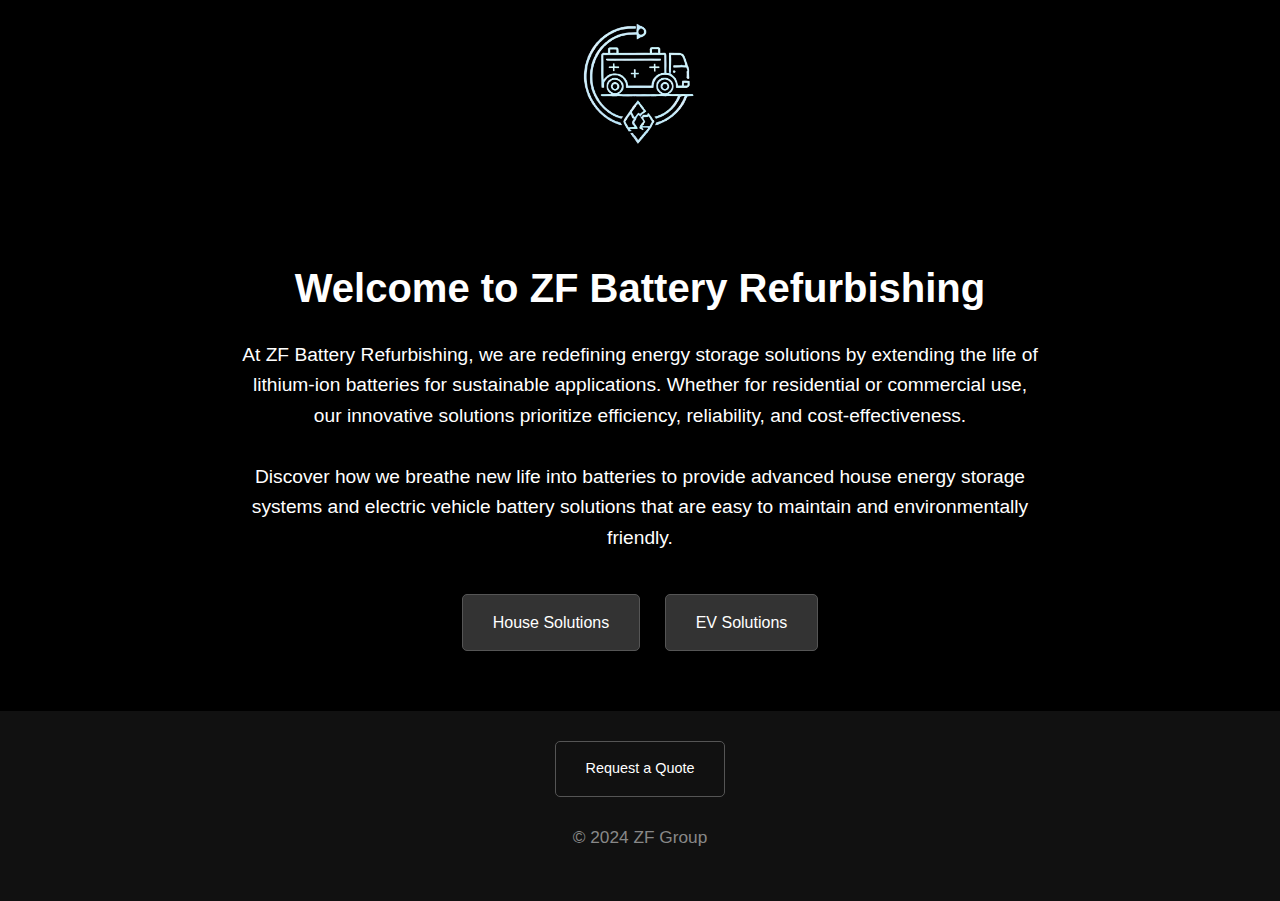
<file: index.html>
<!DOCTYPE html>
<html lang="en">
<head>
    <meta charset="UTF-8">
    <meta name="viewport" content="width=device-width, initial-scale=1.0">
    <title>ZF Battery Refurbishing</title>
    <link rel="stylesheet" href="css/style.css">
</head>
<body>
    <header>
        <img src="images/logo.png" alt="ZF Logo" class="logo">
    </header>
    <main>
        <h1>Welcome to ZF Battery Refurbishing</h1>
        <p>
            At ZF Battery Refurbishing, we are redefining energy storage solutions by extending the life of lithium-ion batteries for sustainable applications. 
            Whether for residential or commercial use, our innovative solutions prioritize efficiency, reliability, and cost-effectiveness.
        </p>
        <p>
            Discover how we breathe new life into batteries to provide advanced house energy storage systems and electric vehicle battery solutions that are easy to maintain and environmentally friendly.
        </p>
        <div class="links">
            <a href="house.html" class="button">House Solutions</a>
            <a href="ev.html" class="button">EV Solutions</a>
        </div>
    </main>
    <footer>
        <a href="#request-quote" class="button secondary">Request a Quote</a>
        <p>© 2024 ZF Group</p>
    </footer>
</body>
</html>
</file>
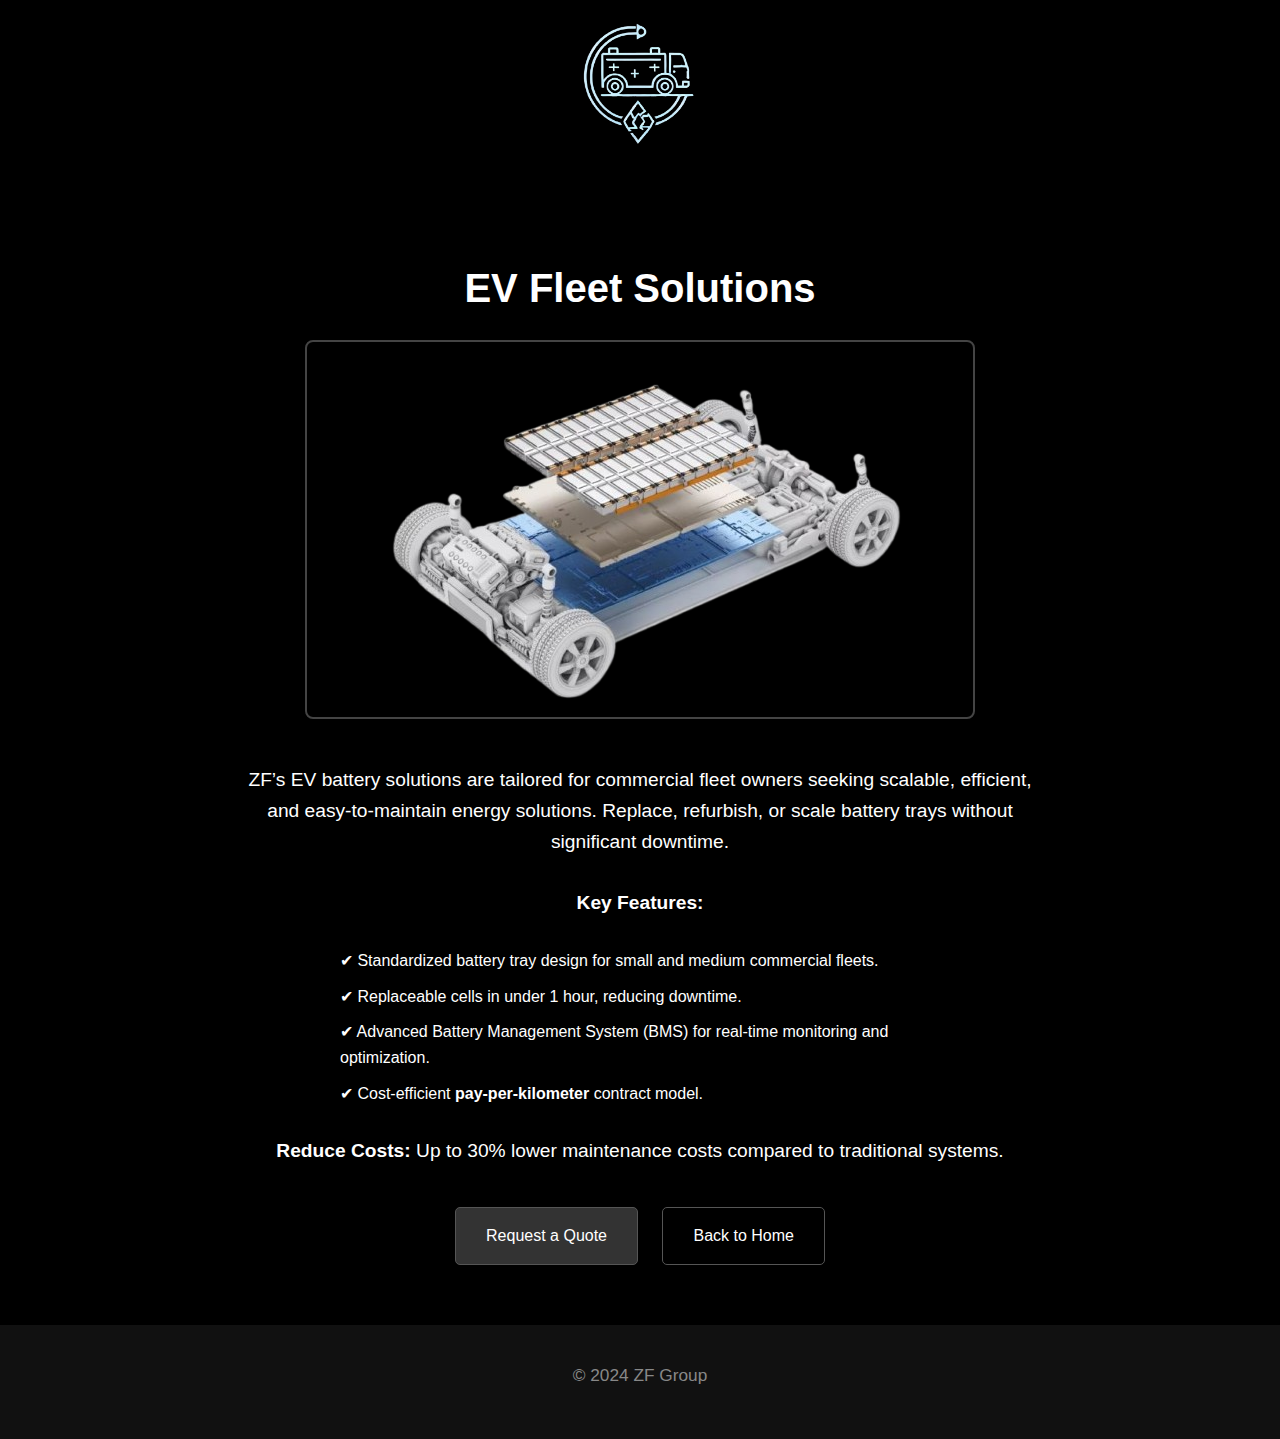
<file: ev.html>
<!DOCTYPE html>
<html lang="en">
<head>
    <meta charset="UTF-8">
    <meta name="viewport" content="width=device-width, initial-scale=1.0">
    <title>EV Fleet Solutions - ZF Battery Refurbishing</title>
    <link rel="stylesheet" href="css/style.css">
</head>
<body>
    <header>
        <img src="images/logo.png" alt="ZF Logo" class="logo">
    </header>
    <main>
        <h1>EV Fleet Solutions</h1>
        <img src="images/ev-battery.png" alt="EV Battery Tray" class="image">
        <p>ZF’s EV battery solutions are tailored for commercial fleet owners seeking scalable, efficient, and easy-to-maintain energy solutions. Replace, refurbish, or scale battery trays without significant downtime.</p>
        <p><strong>Key Features:</strong></p>
        <ul>
            <li>✔ Standardized battery tray design for small and medium commercial fleets.</li>
            <li>✔ Replaceable cells in under 1 hour, reducing downtime.</li>
            <li>✔ Advanced Battery Management System (BMS) for real-time monitoring and optimization.</li>
            <li>✔ Cost-efficient <strong>pay-per-kilometer</strong> contract model.</li>
        </ul>
        <p><strong>Reduce Costs:</strong> Up to 30% lower maintenance costs compared to traditional systems.</p>
        <a href="#request-quote" class="button">Request a Quote</a>
        <a href="index.html" class="button secondary">Back to Home</a>
    </main>
    <footer>
        <p>© 2024 ZF Group</p>
    </footer>
</body>
</html>
</file>
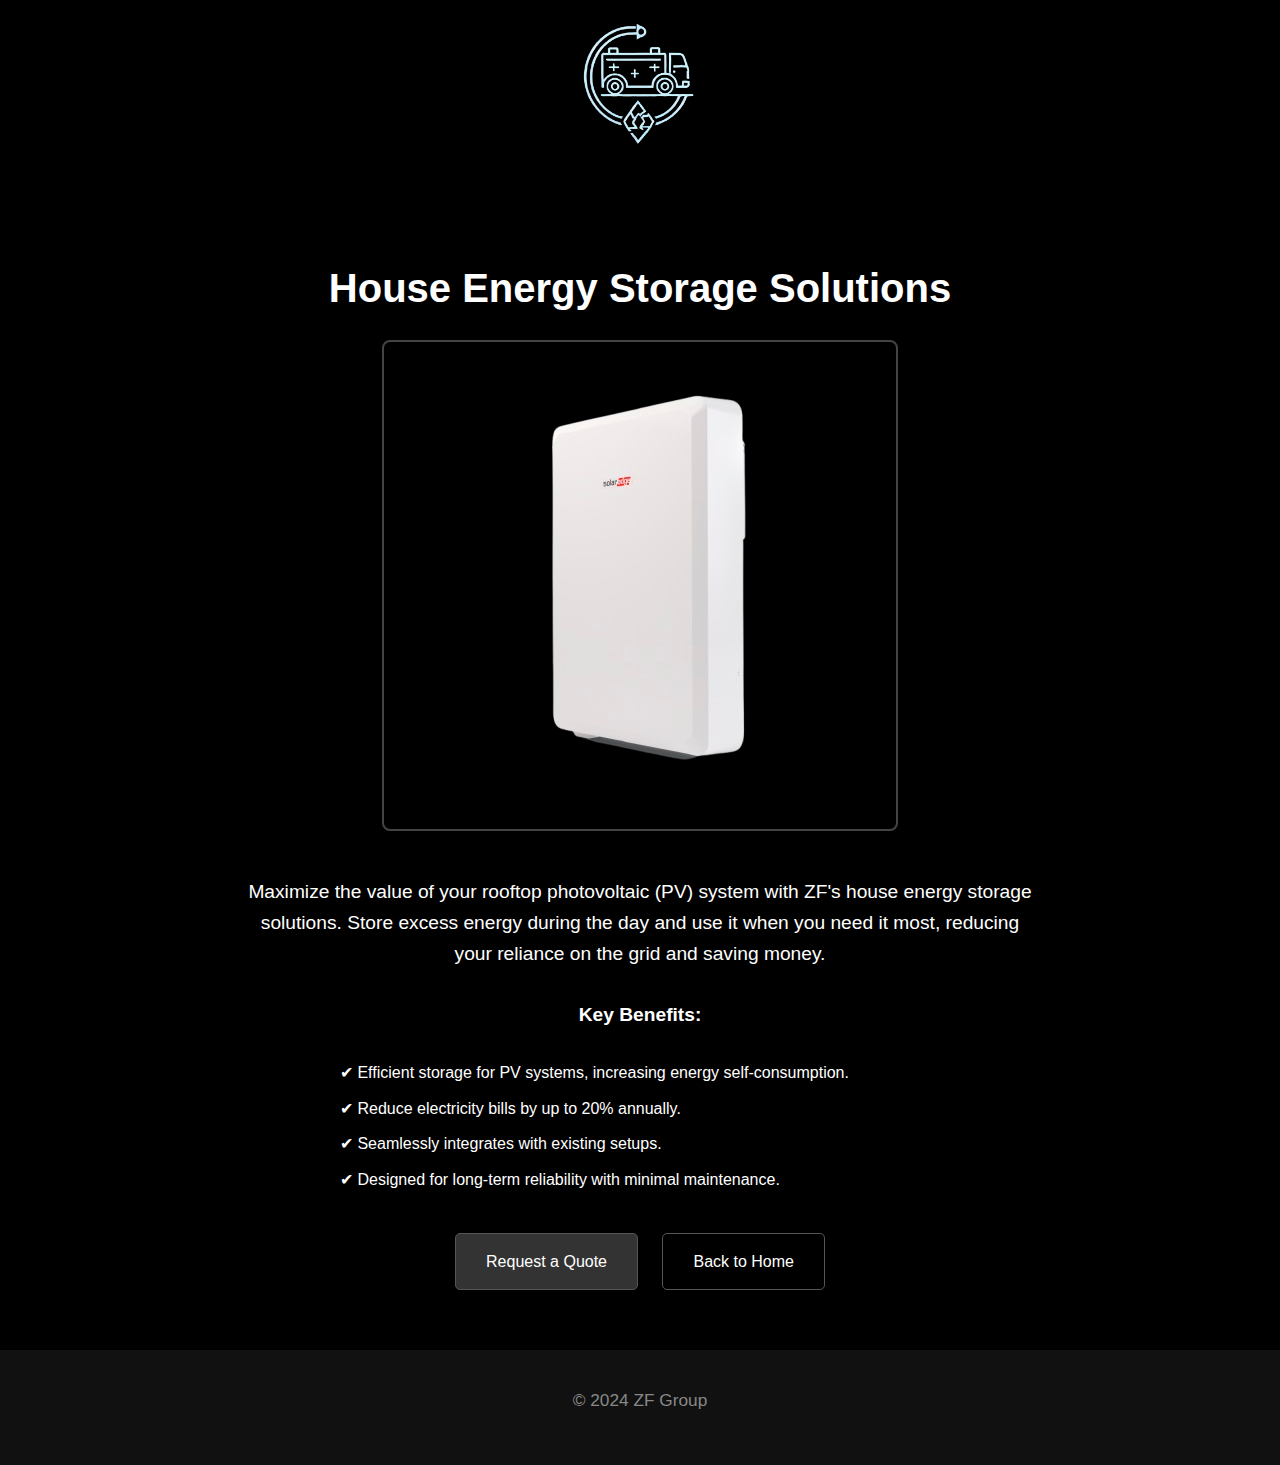
<file: house.html>
<!DOCTYPE html>
<html lang="en">
<head>
    <meta charset="UTF-8">
    <meta name="viewport" content="width=device-width, initial-scale=1.0">
    <title>House Energy Storage - ZF Battery Refurbishing</title>
    <link rel="stylesheet" href="css/style.css">
</head>
<body>
    <header>
        <img src="images/logo.png" alt="ZF Logo" class="logo">
    </header>
    <main>
        <h1>House Energy Storage Solutions</h1>
        <img src="images/house-ess.png" alt="House Energy Storage System" class="image">
        <p>Maximize the value of your rooftop photovoltaic (PV) system with ZF's house energy storage solutions. Store excess energy during the day and use it when you need it most, reducing your reliance on the grid and saving money.</p>
        <p><strong>Key Benefits:</strong></p>
        <ul>
            <li>✔ Efficient storage for PV systems, increasing energy self-consumption.</li>
            <li>✔ Reduce electricity bills by up to 20% annually.</li>
            <li>✔ Seamlessly integrates with existing setups.</li>
            <li>✔ Designed for long-term reliability with minimal maintenance.</li>
        </ul>
        <a href="#request-quote" class="button">Request a Quote</a>
        <a href="index.html" class="button secondary">Back to Home</a>
    </main>
    <footer>
        <p>© 2024 ZF Group</p>
    </footer>
</body>
</html>
</file>
<file: css/style.css>
/* General Styles */
body {
    margin: 0;
    padding: 0;
    font-family: Arial, sans-serif;
    background-color: #000;
    color: #fff;
    text-align: center;
    line-height: 1.6;
}

header {
    padding: 20px;
    background: #000;
}

.logo {
    max-width: 150px;
}

main {
    padding: 50px 20px;
}

h1 {
    font-size: 2.5em;
    margin-bottom: 20px;
}

p {
    font-size: 1.2em;
    margin-bottom: 30px;
    max-width: 800px;
    margin-left: auto;
    margin-right: auto;
}

.image {
    max-width: 90%;
    height: auto;
    margin-bottom: 20px;
    border: 2px solid #444;
    border-radius: 8px;
}

ul {
    list-style-type: none;
    padding: 0;
    text-align: left;
    max-width: 600px;
    margin: 0 auto 30px;
}

ul li {
    margin-bottom: 10px;
}

.links {
    margin-top: 30px;
}

.button {
    display: inline-block;
    padding: 15px 30px;
    margin: 10px;
    background: #333;
    color: #fff;
    text-decoration: none;
    border: 1px solid #555;
    border-radius: 5px;
    transition: all 0.3s ease;
    font-size: 1em;
}

.button:hover {
    background: #0056B3;
    border-color: #007bff;
    color: #fff;
}

.secondary {
    background: transparent;
    border: 1px solid #555;
    color: #fff;
}

.secondary:hover {
    background: #444;
    border-color: #fff;
}

/* Footer */
footer {
    padding: 20px;
    background: #111;
    color: #888;
    font-size: 0.9em;
}
</file>
